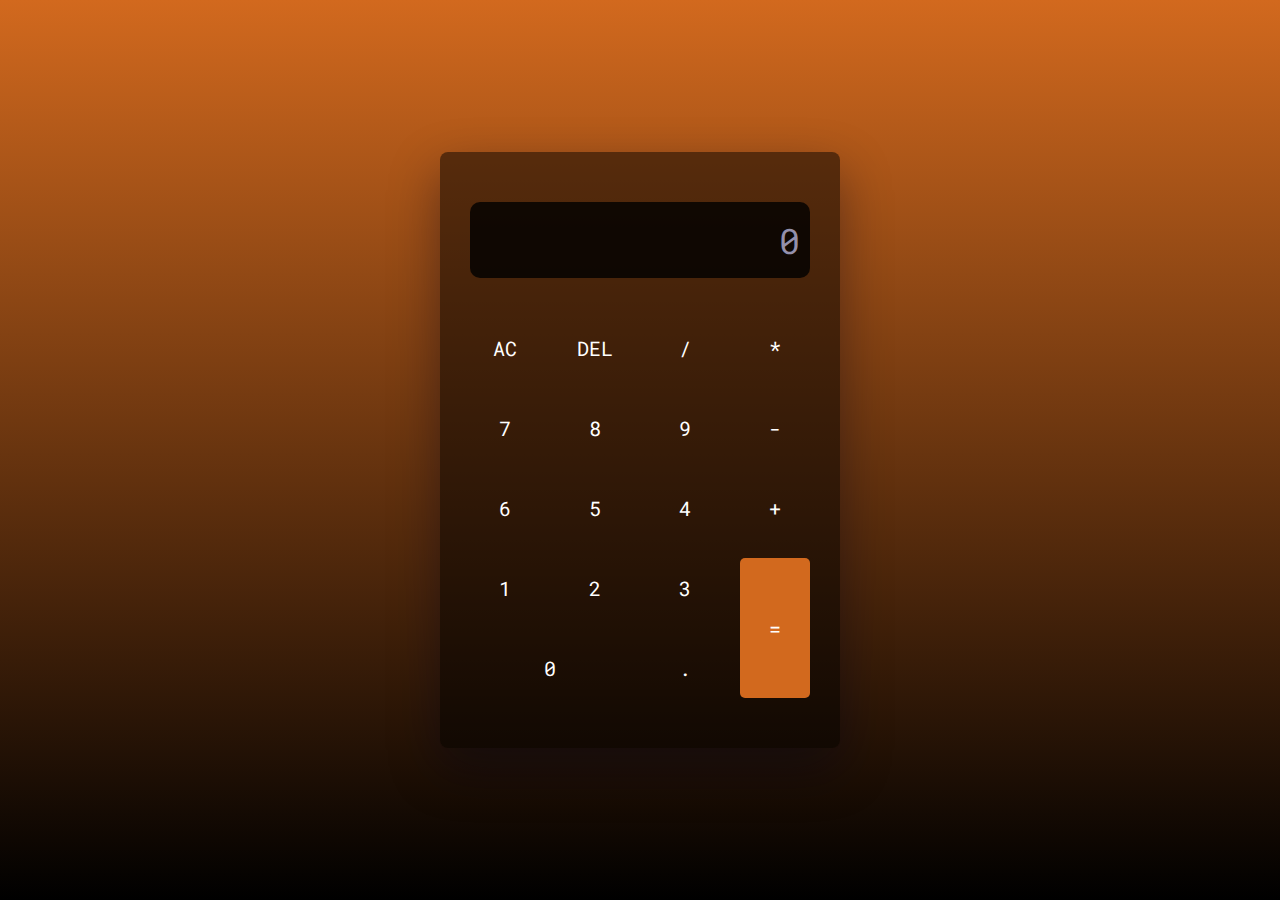
<file: Calculator-Task-4/index.html>
<!DOCTYPE html>
<html lang="en">
  <head>
    <!-- Ankit Pal -->
    <meta name="viewport" content="width=device-width, initial-scale=1.0" />
    <title>Calculator</title>
    <link
      href="https://fonts.googleapis.com/css2?family=Roboto+Mono:wght@500&display=swap"
      rel="stylesheet"
    />
    <link rel="shortcut icon" href="assests/favicon.ico" type="image/x-icon" />
    <link rel="stylesheet" href="style.css" />
  </head>
  <body>
    <div class="calculator">
      <div class="display">
        <input type="text" placeholder="0" id="input" disabled />
      </div>
      <div class="buttons">
        <!-- Full Erase -->
        <input type="button" value="AC" id="clear" />
        <!-- Erase Single Value -->
        <input type="button" value="DEL" id="erase" />
        <input type="button" value="/" class="input-button" />
        <input type="button" value="*" class="input-button" />

        <input type="button" value="7" class="input-button" />
        <input type="button" value="8" class="input-button" />
        <input type="button" value="9" class="input-button" />
        <input type="button" value="-" class="input-button" />

        <input type="button" value="6" class="input-button" />
        <input type="button" value="5" class="input-button" />
        <input type="button" value="4" class="input-button" />
        <input type="button" value="+" class="input-button" />

        <input type="button" value="1" class="input-button" />
        <input type="button" value="2" class="input-button" />
        <input type="button" value="3" class="input-button" />

        <input type="button" value="=" id="equal" />
        <input type="button" value="0" class="input-button" />
        <input type="button" value="." class="input-button" />
      </div>
    </div>
    <!-- Script -->
    <script defer src="script.js"></script>
  </body>
</html>
</file>
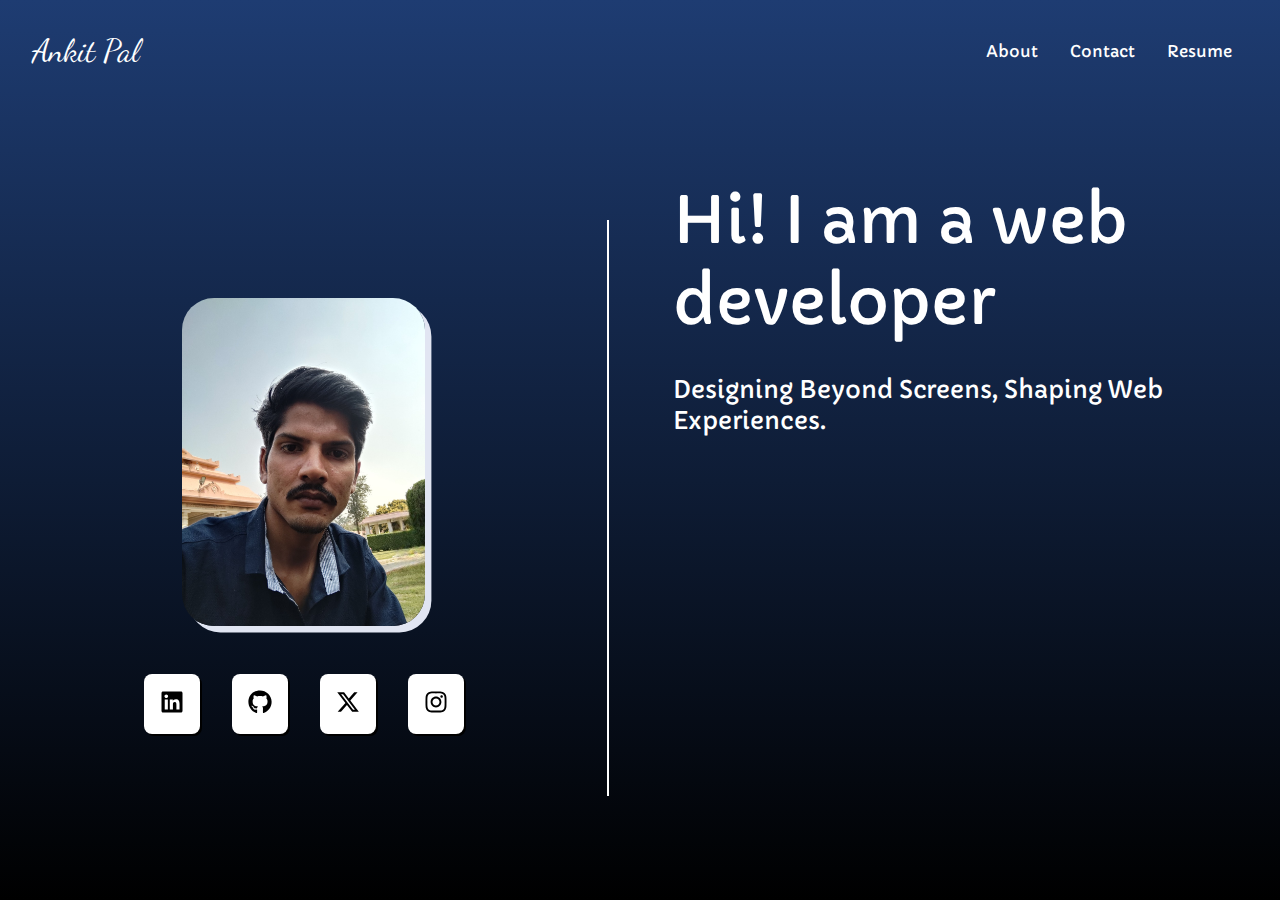
<file: social-media-Task-2/index.html>
<!DOCTYPE html>
<html lang="en">
  <head>
    <meta charset="UTF-8" />
    <meta name="viewport" content="width=device-width, initial-scale=1.0" />
    <title>Ankit Pal</title>
    <link rel="stylesheet" href="style.css" />
    <link rel="icon" href="assests/favicon.ico" type="image/x-icon" />
    <script defer src="script.js"></script>
  </head>
  <body>
    <header>
      <div class="mobile-menu-content" id="mobile-links">
        <div class="mobile-navlinks">
          <ul>
            <li>About</li>
            <li>Contact</li>
            <li>Resume</li>
          </ul>
        </div>
      </div>
      <nav>
        <div class="logo">
          <a href="./" style="text-decoration: none; color: white">Ankit Pal</a>
        </div>
        <div class="navlinks">
          <ul>
            <li>About</li>
            <li>Contact</li>
            <li>Resume</li>
          </ul>
        </div>
        <div class="mobile-menu-icon" id="mobile-link-btn">
          <div></div>
          <div></div>
          <div></div>
        </div>
      </nav>
    </header>
    <section class="hero">
      <div class="img-container">
        <img src="assests/ankit_pal.jpg" alt="ankit pal" class="dev-img" />
        <div class="social-links">
          <a href="https://www.linkedin.com/in/ankitpal003/" target="_blank"
            ><img src="./assests/linkedin.svg" alt="linkedin" /></a
          ><a href="https://github.com/palankit003" target="_blank"
            ><img src="./assests/github.svg" alt="github" /></a
          ><a href="https://twitter.com/ankitpal003" target="_blank"
            ><img src="./assests/x-twitter.svg" alt="twitter" /></a
          ><a href="https://www.instagram.com/ankit_729/" target="_blank"
            ><img src="./assests/instagram.svg" alt="instagram"
          /></a>
        </div>
      </div>
      <div class="line"></div>
      <div class="hero-about">
        <p>Hi! I am a web developer</p>
        <p>Designing Beyond Screens, Shaping Web Experiences.</p>
      </div>
    </section>
    <footer>
      <div class="mobile-social-links">
        <a href="https://www.linkedin.com/in/ankitpal003/" target="_blank"
          ><img src="./assests/linkedin.svg" alt="linkedin" /></a
        ><a href="https://github.com/palankit003" target="_blank"
          ><img src="./assests/github.svg" alt="github" /></a
        ><a href="https://twitter.com/ankitpal003" target="_blank"
          ><img src="./assests/x-twitter.svg" alt="twitter" /></a
        ><a href="https://www.instagram.com/ankit_729/" target="_blank"
          ><img src="./assests/instagram.svg" alt="instagram"
        /></a>
      </div>
    </footer>
  </body>
</html>
</file>
<file: Calculator-Task-4/style.css>
* {
  padding: 0;
  margin: 0;
  box-sizing: border-box;
  font-family: "Roboto Mono", monospace;
}
body {
  height: 100vh;
  background: linear-gradient(to bottom, #d2691e, #000000);
}

.calculator {
  width: 400px;
  background: rgba(0, 0, 0, 0.5);
  padding: 50px 30px;
  position: absolute;
  transform: translate(-50%, -50%);
  top: 50%;
  left: 50%;
  border-radius: 8px;
  box-shadow: 0 20px 50px rgba(0, 5, 24, 0.4);
}
.display {
  width: 100%;
}
.display input {
  width: 100%;
  padding: 15px 10px;
  text-align: right;
  border: none;
  background-color: transparent;
  color: #ffffff;
  font-size: 35px;
  background-color: rgba(0, 0, 0, 0.8);
  border-radius: 10px;
}
.display input::placeholder {
  color: #9490ac;
}
.buttons {
  display: grid;
  grid-template-columns: repeat(4, 1fr);
  grid-gap: 20px;
  margin-top: 40px;
}
.buttons input[type="button"] {
  font-size: 20px;
  padding: 17px;
  border: none;
  background-color: transparent;
  color: #ffffff;
  cursor: pointer;
  border-radius: 5px;
}
.buttons input[type="button"]:hover {
  box-shadow: 0 8px 25px #a7a7a7ac;
}
input[type="button"]#equal {
  grid-row: span 2;
  background-color: #d2691e;
}
input[type="button"][value="0"] {
  grid-column: span 2;
}
</file>
<file: social-media-Task-2/style.css>
@import url("https://fonts.googleapis.com/css2?family=Capriola&family=Dancing+Script&display=swap");
* {
  margin: 0;
}

body {
  background: linear-gradient(to bottom, #1e3c72, #000000);
}

header {
  position: relative;
  height: 20vh;
  color: white;
}
nav {
  display: flex;
  align-items: center;
  justify-content: space-between;
  padding: 2rem;
}

.logo {
  font-family: "Dancing Script", sans-serif;
  font-size: 2rem;
}
.navlinks {
  display: none;
  font-family: "Capriola", cursive;
}

.mobile-menu-icon {
  display: flex;
  flex-direction: column;
  align-items: center;
  justify-content: center;
  width: 2.5rem;
  height: 2.5rem;
  border-radius: 50%;
  cursor: pointer;
  z-index: 999;
}
.mobile-menu-icon div {
  width: 1.5rem;
  height: 0.2rem;
  background: white;
  margin: 0.1rem 0;
}

.mobile-menu-content {
  display: none;
  position: absolute;
  width: 100%;
  height: 100vh;
  background-color: #1e3c72;
  align-items: center;
  justify-content: center;
  z-index: 999;
}
.mobile-menu-content.active {
  display: flex;
}
.mobile-navlinks ul {
  list-style: none;
}
.mobile-navlinks ul li {
  font-size: 4rem;
  padding: 1rem;
}

.hero {
  display: flex;
  flex-direction: column;
  align-items: center;
  justify-content: center;
}

.img-container {
  position: relative;
  height: 80vh;
  top: -2rem;
  flex-direction: column;
  display: flex;
  top: -5vh;
  align-items: center;
  justify-content: center;
}
.dev-img {
  max-width: 20rem;
  border-radius: 2rem;
  box-shadow: 0.4rem 0.4rem #e1e5f2;
}
.social-links {
  margin: 3rem;
  display: none;
}
.social-links a {
  background-color: transparent;
  border-radius: 0.5rem;
  border: none;
  cursor: pointer;
  text-decoration: none;
  margin: 0 1rem;
  padding: 1rem;
  background: white;
  font-family: "Capriola", cursive;
  box-shadow: 2px 2px black;
}
.hero-about {
  color: white;
  font-family: "Capriola", cursive;
  font-size: 4rem;
  text-align: center;
}
.hero-about :nth-child(2) {
  font-size: 2rem;
  margin: 2rem;
}

.mobile-social-links {
  margin: 3rem;
  display: flex;
}
.mobile-social-links a {
  display: flex;

  background-color: transparent;
  background: #e0ffff;
  color: #191970;
  border-radius: 0.5rem;
  border: none;
  cursor: pointer;
  text-decoration: none;
  margin: 0 0.5rem;
  padding: 1rem;

  font-family: "Capriola", cursive;
}
.mobile-social-links a img {
  width: 1.5rem;
  height: 1.5rem;
}
.social-links a img {
  width: 1.5rem;
  height: 1.5rem;
}

footer {
  display: flex;
  justify-content: center;
  margin: 2rem 0;
}
.line {
  position: relative;
  display: none;
  top: -2rem;
  height: 80%;
  margin-right: 4rem;
  width: 0.1rem;
  background-color: white;
}
@media screen and (min-width: 1024px) {
  .navlinks ul {
    list-style: none;
    display: flex;
  }
  .navlinks ul li {
    padding: 0 1rem;
    cursor: pointer;
  }
  .navlinks {
    display: block;
  }
  .mobile-menu-icon {
    display: none;
  }
  .mobile-menu-content.active {
    display: none;
  }
  .hero {
    height: 80vh;
    flex-direction: row;
  }
  .img-container {
    width: 50%;
    top: 0;
  }
  .dev-img {
    max-width: 40%;
  }
  .hero-about {
    width: 50%;
    display: flex;
    flex-direction: column;
    height: 80vh;
    text-align: start;
  }
  .hero-about :nth-child(2) {
    margin: 2rem 0;
    font-size: 1.5rem;
  }
  .social-links {
    display: flex;
  }
  .line {
    display: block;
  }
  footer {
    display: none;
  }
}
</file>
